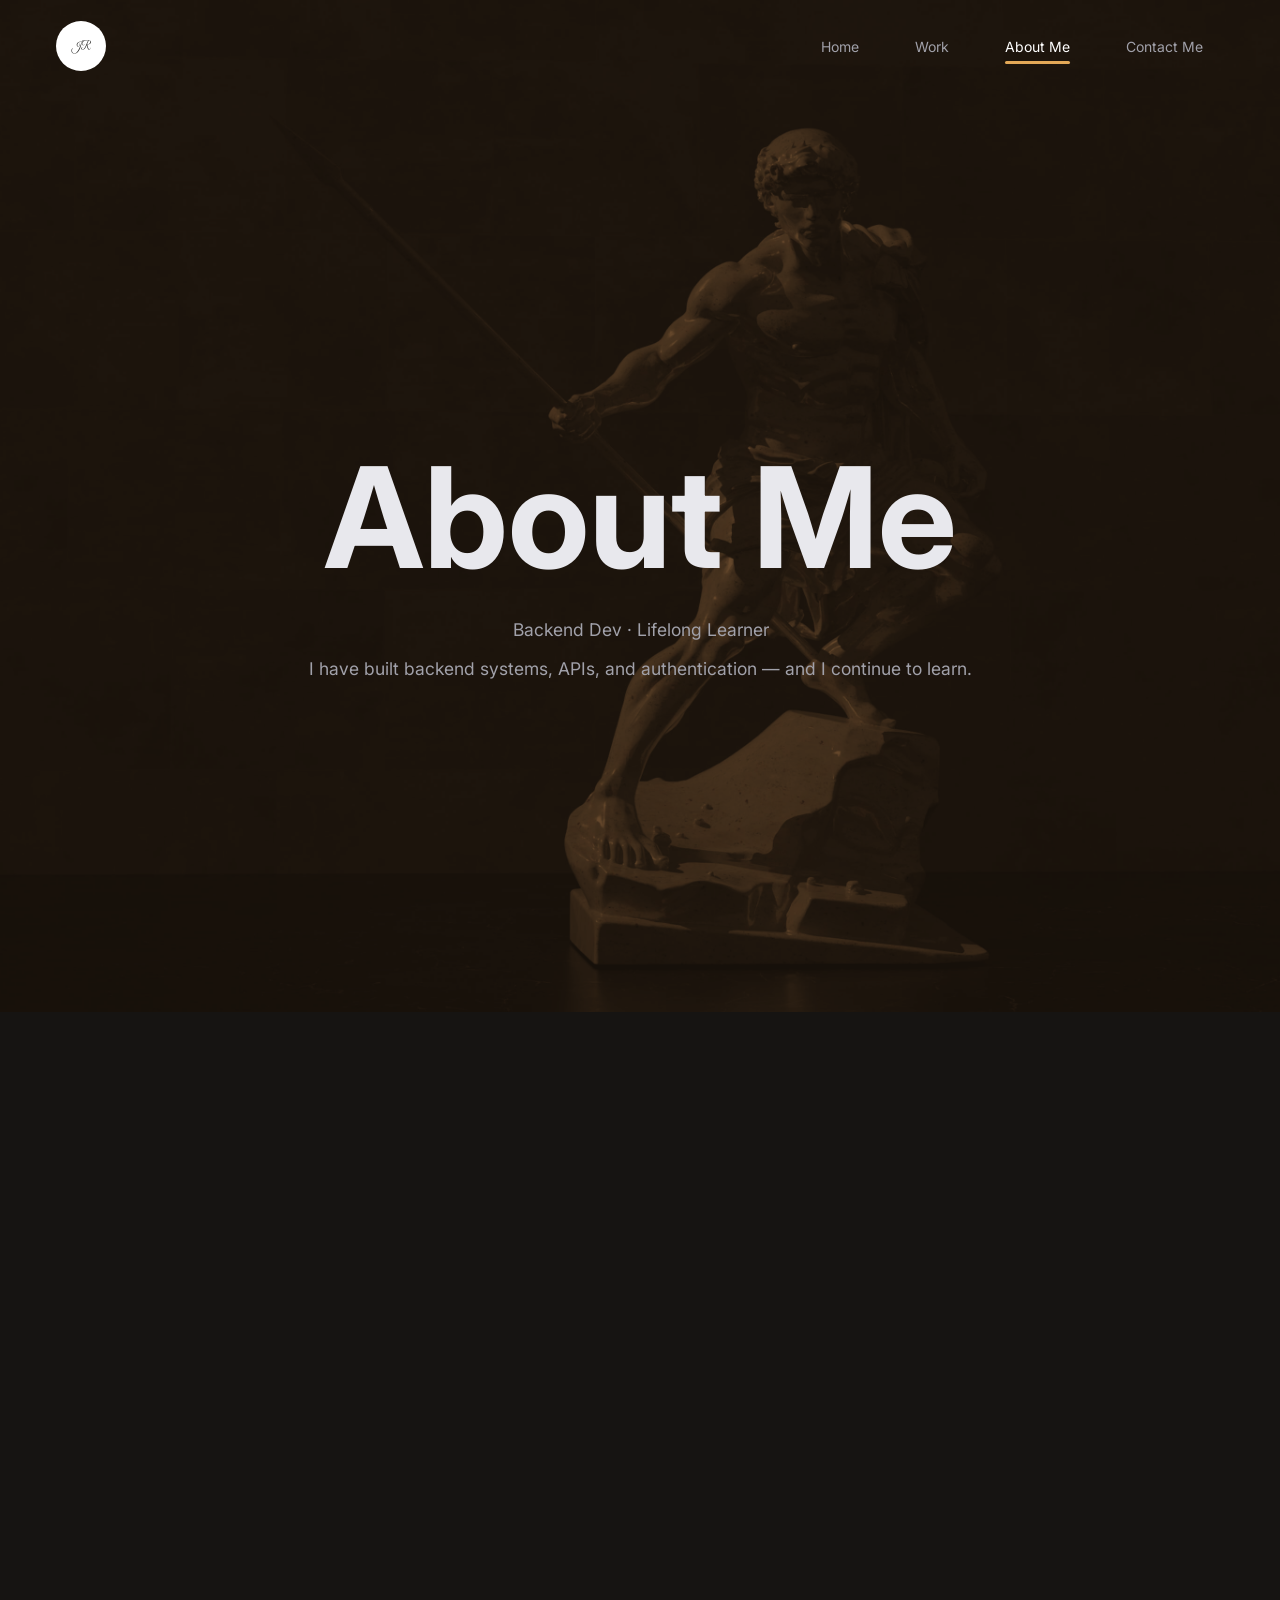
<file: about.html>
<!doctype html>
<html lang="en">
  <head>
    <meta charset="UTF-8" />
    <meta name="viewport" content="width=device-width, initial-scale=1.0" />
    <title>About Me | Portfolio</title>
    <link rel="icon" type="image/svg+xml" href="img/jr-logo-script.svg" />
    <meta property="og:image" content="img/jr-logo-script.svg" />
    <meta property="og:image:width" content="680" />
    <meta property="og:image:height" content="320" />
    <link rel="stylesheet" href="css/main.css" />
    <link rel="stylesheet" href="css/about.css" />
  </head>
  <body>
    <div class="loader hidden">
      <div class="loader-bar"></div>
    </div>
    <header>
      <div class="container">
        <a href="index.html" class="logo">
          <img class="logo-icon" src="img/jr-logo-script.svg" alt="JR" />
        </a>
        <nav>
          <a href="index.html">Home</a>
          <a href="work.html">Work</a>
          <a href="about.html" class="active">About Me</a>
          <a href="contact.html">Contact Me</a>
        </nav>
      </div>
    </header>
    <div id="page">

      <!-- Main content -->
      <main id="content">
        <!-- About Hero -->
        <section class="about-hero" data-observe>
          <div class="profile-circle"></div>
          <img
            class="about-image-bg"
            src="img/about-me-page/diego-sanchez.jpg"
            alt="image"
          />
          <div class="container">
            <h1>About Me</h1>
            <p class="about-tagline">
              Backend Dev &middot; Lifelong Learner
            </p>
            <p class="about-subtitle">
              I have built backend systems, APIs, and authentication — and I continue to learn.
            </p>
          </div>
        </section>

        <section data-observe>
          <div class="container">
            <div class="fact-card">
              <span class="fact-label">Random Fact</span>
              <p class="fact-text">
                There was an issue, but all I needed to do was add a single line in a config file.
              </p>
            </div>
          </div>
        </section>

        <!-- History & Education -->
        <section class="education-section" data-observe>
          <div class="container">
            <span class="section-kicker">My Journey</span>
            <h2 class="timeline-title">Education &amp; Experience</h2>
            <div class="history-intro">
              <p>
                As a kid, you'd usually find me glued to a screen — gaming, watching videos, or taking things apart just to see how they worked. That curiosity never really left.
              </p>
            </div>
            <div class="about-content">
              <div class="tl-line"></div>
              <div class="tl-line-fill"></div>
              <div class="edu-row">
                <div class="tl-dot"></div>
                <div class="edu-year-bg" aria-hidden="true">2010 – 2017</div>
                <div class="education-item" data-observe data-speed="0.06" data-year="2010 – 2017">
                  <div class="edu-content">
                    <h4>Kangoeroe Community School</h4>
                    <div class="school">Primary Education</div>
                  </div>
                </div>
                <div class="edu-backstory" data-speed="0.06">
                  <p>
                    I spent countless hours on phones and computers growing up — gaming, watching videos, downloading mods and cheats, just experimenting and seeing how things worked. That curiosity never faded; it just shifted from using technology to understanding how it works.
                  </p>
                </div>
              </div>
              <div class="edu-row">
                <div class="tl-dot"></div>
                <div class="edu-year-bg" aria-hidden="true">2017 – 2021</div>
                <div class="education-item" data-observe data-speed="0.06" data-year="2017 – 2021">
                  <div class="edu-content">
                    <h4>Mulo Kerklaan</h4>
                    <div class="school">Junior Secondary Education</div>
                  </div>
                </div>
                <div class="edu-backstory" data-speed="0.06">
                  <p>I still gamed a lot, but I joined the IT club and started looking up how computers worked — from building them component by component to understanding how software functioned at a basic level.</p>
                </div>
              </div>
              <div class="edu-row">
                <div class="tl-dot"></div>
                <div class="edu-year-bg" aria-hidden="true">2021 – 2024</div>
                <div class="education-item" data-observe data-speed="0.06" data-year="2021 – 2024">
                  <div class="edu-content">
                    <h4>Scholengemeenschap Kwatta</h4>
                    <div class="school">Senior Secondary Education</div>
                  </div>
                </div>
                <div class="edu-backstory" data-speed="0.06">
                  <p>I still gamed on the side, but started researching how software was built — memory management in C++, object-oriented programming, and the fundamentals of software development.</p>
                </div>
              </div>
              <div class="edu-row">
                <div class="tl-dot"></div>
                <div class="edu-year-bg" aria-hidden="true">2024 – Now</div>
                <div class="education-item" data-observe data-speed="0.06" data-year="2024 – Now">
                  <div class="edu-content">
                    <h4>University of Applied Sciences and Technology (UNASAT)</h4>
                    <div class="school">Higher Education — ICT &amp; Software Engineering</div>
                  </div>
                </div>
                <div class="edu-backstory" data-speed="0.06">
                  <p>At UNASAT I committed to software engineering and made it my path. I study software architecture and tools, and work on projects I build from the ground up.</p>
                </div>
              </div>
            </div>
          </div>
        </section>
      </main>

      <!-- Footer -->
      <footer class="on-orange" data-observe>
        <div class="container">
          <div class="footer-copy">&copy; 2026 Jelani R. All rights reserved.</div>
        </div>
      </footer>
    </div>
    <script src="java-script/main.js"></script>
    <script src="java-script/about.js"></script>
  </body>
</html>
</file>
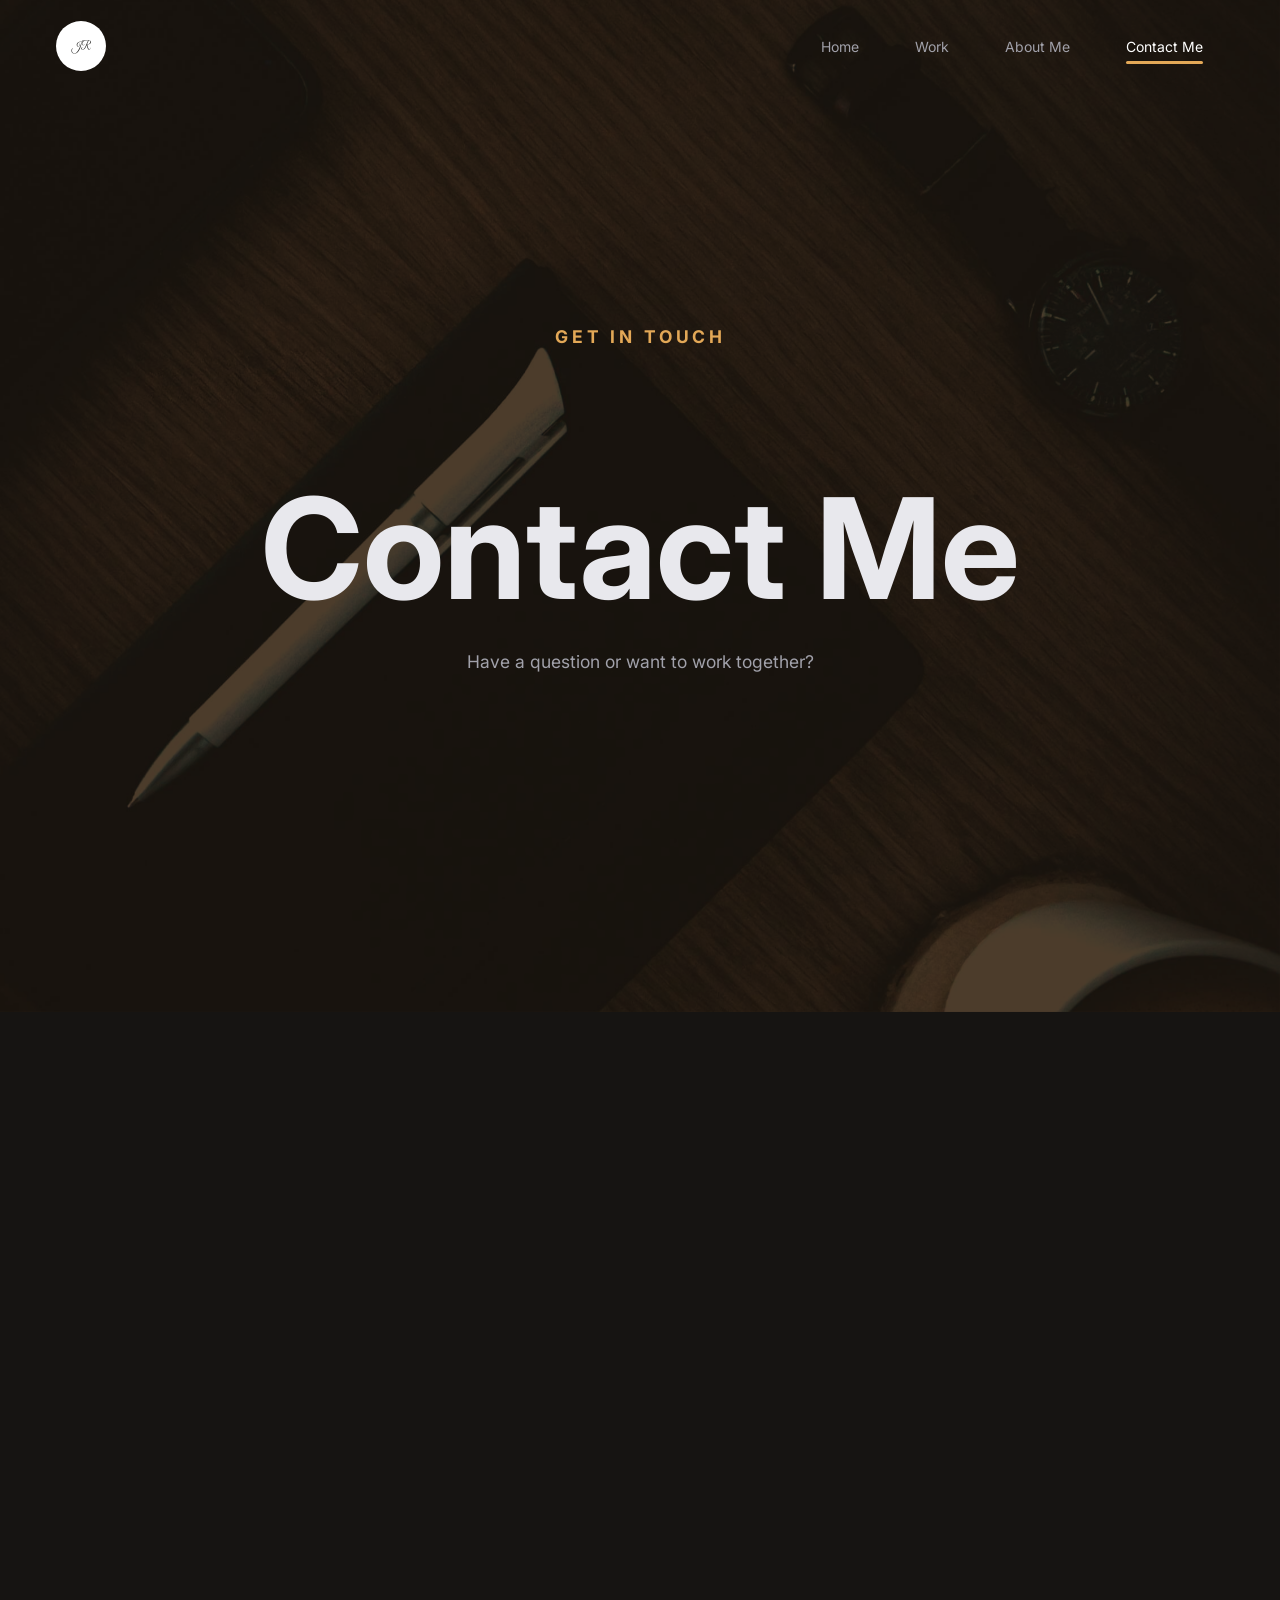
<file: contact.html>
<!doctype html>
<html lang="en">
  <head>
    <meta charset="UTF-8" />
    <meta name="viewport" content="width=device-width, initial-scale=1.0" />
    <title>Contact | Portfolio</title>
    <link rel="icon" type="image/svg+xml" href="img/jr-logo-script.svg" />
    <meta property="og:image" content="img/jr-logo-script.svg" />
    <meta property="og:image:width" content="680" />
    <meta property="og:image:height" content="320" />
    <link rel="stylesheet" href="css/main.css" />
    <link rel="stylesheet" href="css/contact.css" />
  </head>
  <body>
    <div class="loader hidden">
      <div class="loader-bar"></div>
    </div>
    <header>
      <div class="container">
        <a href="index.html" class="logo">
          <img class="logo-icon" src="img/jr-logo-script.svg" alt="JR" />
        </a>
        <nav>
          <a href="index.html">Home</a>
          <a href="work.html">Work</a>
          <a href="about.html">About Me</a>
          <a href="contact.html" class="active">Contact Me</a>
        </nav>
      </div>
    </header>
    <div id="page">

      <!-- Main content -->
      <main id="content">
        <!-- Contact Hero -->
        <section class="contact-hero" data-observe>
          <img
            class="contact-image-bg"
            src="img/contact-page/desk.jpg"
            alt="image"
          />
          <div class="container">
            <span class="section-kicker">Get in Touch</span>
            <h1>Contact Me</h1>
            <p class="contact-tagline">
              Have a question or want to work together?
            </p>
          </div>
        </section>

        <!-- Contact Links -->
        <section class="contact-links-section" data-observe>
          <div class="container">
            <p class="contact-prompt">
              Any questions, want to contact me, or just follow along? Find me on these links.
            </p>
            <div class="contact-links">
              <a href="https://www.linkedin.com/in/jelani-resosemito" target="_blank" class="contact-link-card">
                <span class="contact-link-icon">
                  <img src="img/linkedin.svg" alt="LinkedIn" width="26" height="26" />
                </span>
                <span class="contact-link-label">LinkedIn</span>
                <span class="contact-link-value">Jelani Resosemito</span>
                <span class="contact-link-desc">My professional info and experience</span>
              </a>
              <a href="https://github.com/JelCake" target="_blank" class="contact-link-card">
                <span class="contact-link-icon">
                  <img src="img/github.svg" alt="GitHub" width="26" height="26" />
                </span>
                <span class="contact-link-label">GitHub</span>
                <span class="contact-link-value">JelCake</span>
                <span class="contact-link-desc">My projects and code repos</span>
              </a>
              <a href="https://instagram.com/reso_jl" target="_blank" class="contact-link-card">
                <span class="contact-link-icon">
                  <img src="img/instagram.svg" alt="Instagram" width="26" height="26" />
                </span>
                <span class="contact-link-label">Instagram</span>
                <span class="contact-link-value">reso_jl</span>
                <span class="contact-link-desc">My free time and personal interests</span>
              </a>
            </div>
          </div>
        </section>
      </main>

      <!-- Footer -->
      <footer class="on-orange" data-observe>
        <div class="container">
          <div class="footer-copy">&copy; 2026 Jelani R. All rights reserved.</div>
        </div>
      </footer>
    </div>
    <script src="java-script/main.js"></script>
    <script src="java-script/contact.js"></script>
  </body>
</html>
</file>
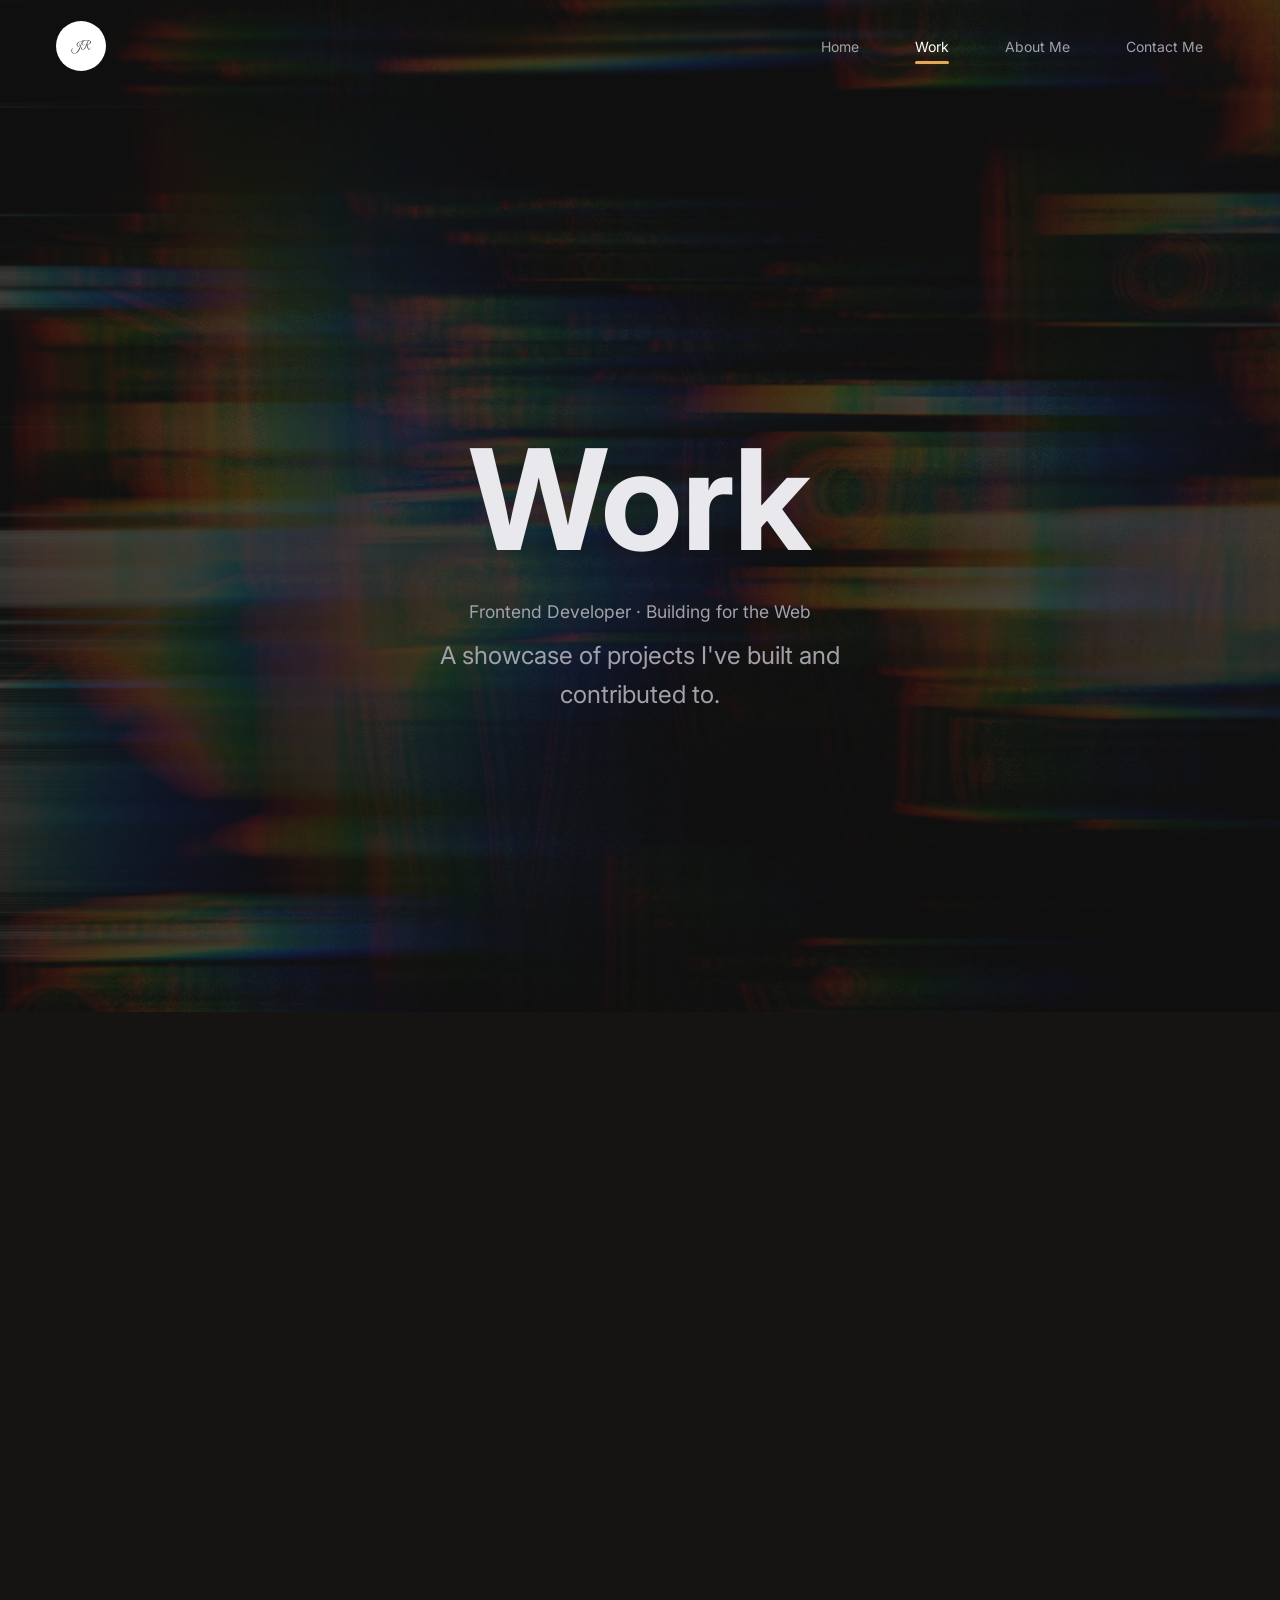
<file: work.html>
<!doctype html>
<html lang="en">
  <head>
    <meta charset="UTF-8" />
    <meta name="viewport" content="width=device-width, initial-scale=1.0" />
    <title>Work | Portfolio</title>
    <link rel="icon" type="image/svg+xml" href="img/jr-logo-script.svg" />
    <meta property="og:image" content="img/jr-logo-script.svg" />
    <meta property="og:image:width" content="680" />
    <meta property="og:image:height" content="320" />
    <link rel="stylesheet" href="css/main.css" />
    <link rel="stylesheet" href="css/work.css" />
  </head>
  <body>
    <div class="loader hidden">
      <div class="loader-bar"></div>
    </div>
    <header>
      <div class="container">
        <a href="index.html" class="logo">
          <img class="logo-icon" src="img/jr-logo-script.svg" alt="JR" />
        </a>
        <nav>
          <a href="index.html">Home</a>
          <a href="work.html" class="active">Work</a>
          <a href="about.html">About Me</a>
          <a href="contact.html">Contact Me</a>
        </nav>
      </div>
    </header>
    <div id="page">

      <!-- Main content -->
      <main id="content">
        <!-- Work Hero -->
        <section class="work-hero" data-observe>
          <img
            class="work-image-bg"
            src="img/work-page/carolin-thiergart.jpg"
            alt=""
          />
          <div class="container">
            <h1>Work</h1>
            <p class="work-tagline">
              Frontend Developer &middot; Building for the Web
            </p>
            <p class="work-subtitle">
              A showcase of projects I've built and contributed to.
            </p>
          </div>
        </section>

        <!-- Projects -->
        <section id="projects" data-observe>
          <div class="container">
            <h2 class="section-title">Projects</h2>
            <div class="projects-wrapper">
              <div class="filter-bar">
                <p class="filter-label">Filter by language</p>
                <div class="filter-btns">
                  <button class="filter-btn active" data-filter="all">All</button>
                  <button class="filter-btn" data-filter="javascript">JavaScript</button>
                  <button class="filter-btn" data-filter="cpp">C++</button>
                  <button class="filter-btn" data-filter="java">Java</button>
                  <button class="filter-btn" data-filter="csharp">C#</button>
                </div>
              </div>
              <div class="projects-grid" id="projects-grid"></div>
            </div>
          </div>
        </section>
      </main>

      <!-- Footer -->
      <footer class="on-orange" data-observe>
        <div class="container">
          <div class="footer-copy">&copy; 2026 Jelani R. All rights reserved.</div>
        </div>
      </footer>
    </div>
    <script src="java-script/data-projects.js"></script>
    <script src="java-script/main.js"></script>
    <script src="java-script/work.js"></script>
  </body>
</html>
</file>
<file: css/main.css>
@import url("https://fonts.googleapis.com/css2?family=Inter:ital,wght@0,400;0,800;1,400&display=swap");

/* ─── Root variables ─────────────────────────────────── */
:root {
  --unit: 1.75rem;

  --s-0125: calc(var(--unit) * 0.125);
  --s-025: calc(var(--unit) * 0.25);
  --s-0375: calc(var(--unit) * 0.375);
  --s-05: calc(var(--unit) * 0.5);
  --s-0625: calc(var(--unit) * 0.625);
  --s-075: calc(var(--unit) * 0.75);
  --s-0875: calc(var(--unit) * 0.875);
  --s-1: var(--unit);
  --s-15: calc(var(--unit) * 1.5);
  --s-2: calc(var(--unit) * 2);
  --s-25: calc(var(--unit) * 2.5);
  --s-3: calc(var(--unit) * 3);
  --s-35: calc(var(--unit) * 3.5);
  --s-4: calc(var(--unit) * 4);
  --s-45: calc(var(--unit) * 4.5);
  --s-5: calc(var(--unit) * 5);
  --s-55: calc(var(--unit) * 5.5);
  --s-6: calc(var(--unit) * 6);
  --s-65: calc(var(--unit) * 6.5);
  --s-7: calc(var(--unit) * 7);
  --s-75: calc(var(--unit) * 7.5);
  --s-8: calc(var(--unit) * 8);
  --s-85: calc(var(--unit) * 8.5);
  --s-9: calc(var(--unit) * 9);
  --s-95: calc(var(--unit) * 9.5);
  --s-10: calc(var(--unit) * 10);
  --s-11: calc(var(--unit) * 11);
  --s-12: calc(var(--unit) * 12);
  --s-14: calc(var(--unit) * 14);
  --s-16: calc(var(--unit) * 16);
  --s-37: calc(var(--unit) * 45);

  --accent: #e3a857;
  --accent-strong: #f2c277;
  --accent-soft: rgba(227, 168, 87, 0.14);
  --accent-line: rgba(227, 168, 87, 0.5);

  --surface: rgba(255, 255, 255, 0.04);
  --surface-2: rgba(255, 255, 255, 0.07);
  --border: rgba(255, 255, 255, 0.12);
  --border-strong: rgba(255, 255, 255, 0.22);

  --text: #e8e8ed;
  --text-dim: #a1a1aa;
  --text-faint: #6b6b6d;

  --ease: cubic-bezier(0.16, 1, 0.3, 1);
  --spring: cubic-bezier(0.34, 1.56, 0.64, 1);

  scrollbar-width: none;
}

/* ─── Base / Reset ───────────────────────────────────── */
html {
  scroll-behavior: smooth;
  scroll-padding-top: 88px;
}

::selection {
  background: var(--accent-soft);
  color: #fff;
}

:focus-visible {
  outline: 2px solid var(--accent);
  outline-offset: 3px;
  border-radius: 4px;
}

::-webkit-scrollbar {
  width: 10px;
}
::-webkit-scrollbar-track {
  background: transparent;
}
::-webkit-scrollbar-thumb {
  background: rgba(255, 255, 255, 0.12);
  border-radius: 8px;
  border: 2px solid transparent;
  background-clip: padding-box;
}
::-webkit-scrollbar-thumb:hover {
  background: rgba(255, 255, 255, 0.22);
  background-clip: padding-box;
}

body {
  height: 100%;
  margin: 0;
  font-size: 1rem;
  font-family: "Inter", "SF Pro Display", "Helvetica Neue", sans-serif;
  background: #161412;
  color: #e8e8ed;
}

a {
  text-decoration: none;
}

/* ─── Layout ──────────────────────────────────────────── */
.container {
  max-width: var(--s-37);
  margin: 0 auto;
  padding: 0 var(--s-2);
}

#page {
  display: flex;
  flex-direction: column;
  min-height: 100vh;
  position: relative;
  overflow-x: clip;
}

#content {
  flex: 1;
  display: flex;
  flex-direction: column;
  gap: var(--s-3);
}

section {
  padding: var(--s-2) 0;
}

.page-intro {
  color: #a1a1aa;
}

/* ─── Shared section headings ─────────────────────────── */
.section-kicker {
  display: block;
  text-align: center;
  font-size: var(--s-0625);
  text-transform: uppercase;
  letter-spacing: 0.22em;
  color: var(--accent);
  font-weight: 700;
  margin-bottom: var(--s-05);
}

.section-title {
  text-align: center;
  font-size: var(--s-35);
  font-weight: 800;
  letter-spacing: -0.02em;
  margin: 0 0 var(--s-25);
  color: var(--text);
}

.section-title em {
  font-style: italic;
  color: var(--text-dim);
}

/* ─── Loader ──────────────────────────────────────────── */
.loader {
  position: fixed;
  inset: 0;
  z-index: 200;
  background: #161412;
  display: flex;
  align-items: center;
  justify-content: center;
  transition:
    opacity 0.6s ease,
    visibility 0.6s ease;
}

.loader.hidden {
  opacity: 0;
  visibility: hidden;
  pointer-events: none;
}

.loader-bar {
  width: min(240px, 60vw);
  height: 3px;
  background: rgba(227, 168, 87, 0.15);
  border-radius: 4px;
  overflow: hidden;
  position: relative;
}

.loader-bar::after {
  content: "";
  position: absolute;
  top: 0;
  left: -40%;
  width: 40%;
  height: 100%;
  border-radius: 4px;
  background: var(--accent);
  animation: loaderSlide 1.2s ease-in-out infinite;
}

@keyframes loaderSlide {
  0% {
    left: -40%;
    width: 40%;
  }
  50% {
    width: 60%;
  }
  100% {
    left: 110%;
    width: 40%;
  }
}

/* ─── Page enter animation ──────────────────────────── */
#page.page-enter {
  animation: pageFadeIn 0.6s cubic-bezier(0.16, 1, 0.3, 1) forwards;
}

@keyframes pageFadeIn {
  from {
    opacity: 0;
    transform: translateY(20px);
  }
  to {
    opacity: 1;
    transform: translateY(0);
  }
}

/* ─── Mobile menu toggle ──────────────────────────────── */
.menu-toggle {
  display: none;
  flex-direction: column;
  justify-content: center;
  gap: 5px;
  width: 40px;
  height: 40px;
  padding: 0;
  background: transparent;
  border: 1px solid var(--border);
  border-radius: var(--s-0375);
  cursor: pointer;
}

.menu-toggle span {
  display: block;
  width: 20px;
  height: 2px;
  margin: 0 auto;
  background: var(--text);
  border-radius: 2px;
  transition:
    transform 0.3s var(--ease),
    opacity 0.3s var(--ease);
}

header.nav-open .menu-toggle span:nth-child(1) {
  transform: translateY(7px) rotate(45deg);
}
header.nav-open .menu-toggle span:nth-child(2) {
  opacity: 0;
}
header.nav-open .menu-toggle span:nth-child(3) {
  transform: translateY(-7px) rotate(-45deg);
}

/* ─── Header / Navigation ─────────────────────────────── */
header {
  position: fixed;
  top: 0;
  left: 0;
  width: 100%;
  z-index: 10;
  background: transparent;
  padding: var(--s-075) 0;
  transition:
    background 0.4s var(--ease),
    backdrop-filter 0.4s var(--ease);
  border-bottom: 1px solid transparent;
}

header.scrolled {
  background: rgba(20, 20, 18, 0.8);
  backdrop-filter: blur(16px) saturate(140%);
  -webkit-backdrop-filter: blur(16px) saturate(140%);
  border-bottom-color: var(--border);
}

header.nav-open {
  background: rgba(20, 20, 18, 0.94);
  backdrop-filter: blur(16px) saturate(140%);
  -webkit-backdrop-filter: blur(16px) saturate(140%);
  border-bottom-color: var(--border);
}

header .container {
  display: flex;
  align-items: center;
  justify-content: space-between;
  max-width: none;
}

header a {
  color: #e8e8ed;
  text-decoration: none;
}

header .logo {
  display: flex;
  align-items: center;
}

.logo-icon {
  width: 50px;
  height: 50px;
  display: block;
  background: #fff;
  border-radius: 50%;
  padding: 8px;
  object-fit: contain;
  box-sizing: border-box;
}

header nav {
  display: flex;
  gap: var(--s-05);
}

header nav a {
  position: relative;
  padding: var(--s-0375) var(--s-075);
  font-size: var(--s-05);
  color: var(--text-dim);
  border-radius: var(--s-05);
  transition:
    color 0.3s var(--ease),
    background 0.3s var(--ease);
}

header nav a::after {
  content: "";
  position: absolute;
  left: var(--s-075);
  right: var(--s-075);
  bottom: 1px;
  height: 3px;
  border-radius: 3px;
  background: var(--accent);
  transform: scaleX(0);
  transform-origin: center;
  transition: transform 0.35s var(--ease);
}

header nav a:hover {
  color: #fff;
  background: rgba(255, 255, 255, 0.1);
}

header nav a:hover::after {
  transform: scaleX(1);
}

header nav a.active {
  color: #fff;
}

header nav a.active::after {
  transform: scaleX(1);
}

header.over-orange:not(.scrolled):not(.nav-open) .logo,
header.over-orange:not(.scrolled):not(.nav-open) nav a {
  color: #1a1206;
}

header.over-orange:not(.scrolled):not(.nav-open) nav a:hover {
  background: rgba(26, 18, 6, 0.14);
  color: #1a1206;
}

header.over-orange:not(.scrolled):not(.nav-open) nav a:hover::after,
header.over-orange:not(.scrolled):not(.nav-open) nav a.active::after {
  background: #1a1206;
}

/* ─── Footer ──────────────────────────────────────────── */
footer {
  background: #ff8c1a;
  padding: var(--s-2) 0;
  color: #1a1206;
}

footer .container {
  display: flex;
  justify-content: center;
  align-items: center;
}

.footer-copy {
  text-align: center;
  font-size: var(--s-05);
  color: #1a1206;
}

/* ─── Shared hero keyframes ──────────────────────────── */
@keyframes heroSlideUp {
  from {
    opacity: 0;
    transform: translateY(var(--start-y, 40px));
  }
  to {
    opacity: 1;
    transform: translateY(0);
  }
}

@keyframes heroImageIn {
  from {
    opacity: 0;
    transform: translate(-50%, -45%) scale(1.05);
  }
  to {
    opacity: 0.65;
    transform: translate(-50%, -50%) scale(1);
  }
}

/* ─── Scaling / Responsive ────────────────────────────── */
@media (max-width: 1024px) {
  :root {
    --unit: 1.5rem;
  }

  footer .container {
    flex-direction: column;
  }
}

@media (max-width: 768px) {
  :root {
    --unit: 1.25rem;
  }

  .menu-toggle {
    display: flex;
    margin-left: auto;
    margin-top: -3px;
    height: 32px;
    width: 32px;
    gap: 4px;
    transition:
      border-color 0.25s var(--ease),
      background 0.25s var(--ease);
  }

  .menu-toggle:hover {
    border-color: var(--accent-soft);
    background: rgba(255, 255, 255, 0.04);
  }

  .menu-toggle span {
    width: 16px;
    height: 1.5px;
    transition:
      transform 0.3s var(--ease),
      opacity 0.3s var(--ease),
      width 0.25s var(--ease);
  }

  .menu-toggle:hover span {
    width: 18px;
  }

  header.nav-open .menu-toggle span:nth-child(1) {
    transform: translateY(5.5px) rotate(45deg);
  }

  header.nav-open .menu-toggle span:nth-child(3) {
    transform: translateY(-5.5px) rotate(-45deg);
  }

  header .container {
    flex-direction: row;
    flex-wrap: wrap;
    justify-content: space-between;
    align-items: center;
  }

  header nav {
    flex-basis: 100%;
    flex-direction: column;
    align-items: stretch;
    gap: 0;
    max-height: 0;
    overflow: hidden;
    opacity: 0;
    transition:
      max-height 0.4s var(--ease),
      opacity 0.3s var(--ease);
  }

  header.nav-open nav {
    max-height: 320px;
    opacity: 1;
    padding-top: var(--s-05);
  }

  header nav a {
    padding: var(--s-0625) 0;
    text-align: center;
  }

  .container {
    padding: 0 var(--s-1);
  }

  footer .container {
    gap: var(--s-3);
  }
}

@media (max-width: 480px) {
  :root {
    --unit: 1rem;
  }
}

/* ─── Reduced motion ──────────────────────────────────── */
@media (prefers-reduced-motion: reduce) {
  *,
  *::before,
  *::after {
    animation-duration: 0.001ms !important;
    animation-iteration-count: 1 !important;
    transition-duration: 0.001ms !important;
    scroll-behavior: auto !important;
  }
}
</file>
<file: css/about.css>
/* ─── Hero ────────────────────────────────────────────── */
.about-hero {
  min-height: 100vh;
  height: 100vh;
  width: 100%;
  position: relative;
  overflow: hidden;
  display: flex;
  flex-direction: column;
  align-items: center;
  justify-content: center;
  background: #3d2b1a;
}

.about-hero h1,
.about-hero .about-tagline,
.about-hero .about-subtitle {
  opacity: 0;
  transform: translateY(30px);
  will-change: transform, opacity;
}

.about-hero.animate-in h1 {
  --start-y: 30px;
  animation: heroSlideUp 0.7s cubic-bezier(0.16, 1, 0.3, 1) 0.1s forwards;
}

.about-hero.animate-in .about-tagline {
  --start-y: 30px;
  animation: heroSlideUp 0.6s cubic-bezier(0.16, 1, 0.3, 1) 0.9s forwards;
}

.about-hero.animate-in .about-subtitle {
  --start-y: 30px;
  animation: heroSlideUp 0.6s cubic-bezier(0.16, 1, 0.3, 1) 1.6s forwards;
}

.about-hero.animate-in .about-image-bg {
  animation: heroImageIn 0.4s cubic-bezier(0.34, 1.56, 0.64, 1) 0.9s forwards;
}

.about-hero h1 {
  font-size: var(--s-5);
  text-align: center;
  position: relative;
  z-index: 1;
  margin-bottom: var(--s-05);
}

.about-tagline {
  font-size: var(--s-0625);
  color: #a1a1aa;
  text-align: center;
  position: relative;
  z-index: 1;
  margin-bottom: var(--s-05);
}

.about-subtitle {
  font-size: var(--s-0625);
  color: #a1a1aa;
  text-align: center;
  position: relative;
  z-index: 1;
}

.about-image-bg {
  position: absolute;
  top: 50%;
  left: 50%;
  width: 100%;
  height: 100%;
  max-width: none;
  max-height: none;
  object-fit: cover;
  z-index: 0;
  opacity: 0;
  will-change: transform;
  mix-blend-mode: overlay;
  filter: saturate(1.05) contrast(1.02);
  pointer-events: none;
}

.profile-circle {
  display: none;
}

/* ─── Content layout ──────────────────────────────────── */
#content {
  flex: 1;
  display: flex;
  flex-direction: column;
  align-items: center;
  position: relative;
  overflow: hidden;
  gap: var(--s-2);
}

/* ─── Fact card ───────────────────────────────────────── */
.fact-card {
  max-width: 720px;
  margin: var(--s-2) auto 0;
  border: 1px solid var(--border);
  border-radius: var(--s-075);
  padding: var(--s-2) var(--s-25);
  background: #1a1a18;
  text-align: center;
  box-shadow: 0 14px 44px rgba(0, 0, 0, 0.25);
}

.fact-label {
  font-size: var(--s-05);
  font-weight: 800;
  color: var(--accent);
  text-transform: uppercase;
  letter-spacing: 0.18em;
  display: block;
  margin-bottom: var(--s-0375);
}

.fact-text {
  font-size: var(--s-0875);
  color: #e8e8ed;
  line-height: 1.5;
  margin: 0;
}

/* ─── Education / Timeline ────────────────────────────── */
.education-section {
  position: relative;
  margin-top: var(--s-4);
}

.section-kicker {
  display: block;
  text-align: center;
  font-size: var(--s-05);
  text-transform: uppercase;
  letter-spacing: 0.22em;
  color: var(--accent);
  font-weight: 700;
  margin-bottom: var(--s-0375);
}

.timeline-title {
  text-align: center;
  font-size: var(--s-3);
  font-weight: 800;
  letter-spacing: -0.02em;
  margin: 0 0 var(--s-2);
}

.timeline-title em {
  font-style: italic;
  color: var(--text-dim);
}

.history-intro {
  margin: 0 auto var(--s-4);
  max-width: 640px;
  text-align: center;
}

.history-intro p {
  font-size: var(--s-0875);
  color: var(--text-dim);
  line-height: 1.7;
  margin: 0;
  font-style: italic;
}

.about-content {
  position: relative;
  display: flex;
  flex-direction: column;
  gap: clamp(11rem, 22vw, 26rem);
}

.edu-row {
  position: relative;
  display: flex;
  flex-direction: column;
  align-items: center;
  justify-content: center;
  min-height: 100vh;
  gap: var(--s-15);
  padding: var(--s-2) var(--s-1);
}

.tl-line {
  position: absolute;
  left: 50%;
  width: 2px;
  z-index: -1;
  background: rgba(255, 255, 255, 0.08);
}

.tl-line-fill {
  position: absolute;
  left: 50%;
  width: 2px;
  z-index: -1;
  background: var(--accent);
  clip-path: inset(0 0 100% 0);
  will-change: clip-path;
}

.tl-dot {
  position: absolute;
  left: 50%;
  top: 50%;
  width: 14px;
  height: 14px;
  border-radius: 50%;
  background: var(--accent);
  z-index: 1;
}

.edu-row:nth-of-type(1) .tl-dot { --i: 0; }
.edu-row:nth-of-type(2) .tl-dot { --i: 1; }
.edu-row:nth-of-type(3) .tl-dot { --i: 2; }
.edu-row:nth-of-type(4) .tl-dot { --i: 3; }

.edu-year-bg {
  position: absolute;
  top: 50%;
  left: 50%;
  transform: translate(-50%, -50%);
  z-index: -1;
  font-size: clamp(8rem, 30vw, 26rem);
  font-weight: 900;
  line-height: 0.8;
  letter-spacing: -0.04em;
  color: var(--accent);
  opacity: 0.08;
  pointer-events: none;
  user-select: none;
  white-space: nowrap;
}

.education-item {
  position: relative;
  z-index: 1;
  width: min(640px, 100%);
  border-radius: var(--s-075);
  overflow: hidden;
  border: 1px solid var(--border);
  background: #1a1a18;
  box-shadow: 0 14px 44px rgba(0, 0, 0, 0.28);
  transform: translate3d(0, var(--py, 0px), 0);
  will-change: transform;
  transition:
    transform 0.45s var(--ease),
    border-color 0.45s var(--ease),
    box-shadow 0.45s var(--ease);
}

.education-item:hover {
  transform: translate3d(0, calc(var(--py, 0px) - 4px), 0);
  border-color: var(--border-strong);
  box-shadow: 0 22px 60px rgba(0, 0, 0, 0.4);
}

.edu-content {
  padding: var(--s-2) var(--s-15);
  text-align: center;
}

.edu-content h4 {
  font-size: var(--s-125);
  font-weight: 700;
  letter-spacing: -0.01em;
  margin: 0 0 var(--s-0375);
  color: #fff;
}

.edu-content .school {
  font-size: var(--s-05);
  color: var(--text);
  margin: 0;
}

.edu-backstory {
  position: relative;
  z-index: 1;
  max-width: 600px;
  padding: 0 var(--s-15);
  text-align: center;
  transform: translate3d(0, var(--py, 0px), 0);
  will-change: transform;
}

.edu-backstory p {
  font-size: var(--s-075);
  color: var(--text);
  line-height: 1.6;
  margin: 0;
}

/* ─── Reveal animations ───────────────────────────────── */
.edu-row .tl-dot,
.edu-row .education-item,
.edu-row .edu-img,
.edu-row .edu-overlay,
.edu-row .edu-backstory {
  opacity: 0;
  will-change: transform, opacity;
}

.edu-row .tl-dot {
  transform: translate(-50%, -50%) scale(0);
  transition: opacity 0.4s var(--spring), transform 0.6s var(--spring);
}

.edu-row .education-item {
  transform: scale(0.92) translateY(30px);
  transition: opacity 0.5s var(--spring), transform 0.7s var(--spring);
}

.edu-row .edu-content {
  transform: translateY(12px);
  transition: opacity 0.5s var(--spring), transform 0.6s var(--spring);
}

.edu-row .edu-backstory {
  transform: translateY(24px);
  transition: opacity 0.5s var(--spring), transform 0.7s var(--spring);
}

.edu-row.revealed .tl-dot {
  opacity: 1;
  transform: translate(-50%, -50%) scale(1);
  transition-delay: 0s;
}

.edu-row.revealed .education-item {
  opacity: 1;
  transform: scale(1) translateY(0);
  transition-delay: 0.1s;
}

.edu-row.revealed .edu-content {
  opacity: 1;
  transform: translateY(0);
  transition-delay: 0.2s;
}

.edu-row.revealed .edu-backstory {
  opacity: 1;
  transform: translateY(0);
  transition-delay: 0.3s;
}

/* ─── Responsive ──────────────────────────────────────── */
@media (max-width: 768px) {
  .education-item {
    width: 100%;
  }
  .edu-year-bg {
    display: none;
  }
}
</file>
<file: css/contact.css>
/* ─── Hero ────────────────────────────────────────────── */
.contact-hero {
  min-height: 100vh;
  height: 100vh;
  position: relative;
  overflow: hidden;
  display: flex;
  flex-direction: column;
  align-items: center;
  justify-content: center;
  background: #2e241a;
}

.contact-hero .section-kicker,
.contact-hero h1,
.contact-hero .contact-tagline,
.contact-hero .contact-subtitle {
  opacity: 0;
  transform: translateY(30px);
  will-change: transform, opacity;
}

.contact-hero .section-kicker {
  position: relative;
  z-index: 1;
}

.contact-hero.animate-in .section-kicker {
  --start-y: 30px;
  animation: heroSlideUp 0.5s cubic-bezier(0.16, 1, 0.3, 1) 0.05s forwards;
}

.contact-hero.animate-in h1 {
  --start-y: 30px;
  animation: heroSlideUp 0.7s cubic-bezier(0.16, 1, 0.3, 1) 0.1s forwards;
}

.contact-hero.animate-in .contact-tagline {
  --start-y: 30px;
  animation: heroSlideUp 0.6s cubic-bezier(0.16, 1, 0.3, 1) 0.9s forwards;
}

.contact-hero.animate-in .contact-subtitle {
  --start-y: 30px;
  animation: heroSlideUp 0.6s cubic-bezier(0.16, 1, 0.3, 1) 1.6s forwards;
}

.contact-hero.animate-in .contact-image-bg {
  animation: heroImageIn 0.4s cubic-bezier(0.34, 1.56, 0.64, 1) 0.9s forwards;
}

.contact-hero h1 {
  font-size: var(--s-5);
  text-align: center;
  position: relative;
  z-index: 1;
  margin-bottom: var(--s-05);
}

.contact-tagline {
  font-size: var(--s-0625);
  color: #a1a1aa;
  text-align: center;
  position: relative;
  z-index: 1;
  margin-bottom: var(--s-05);
}

.contact-subtitle {
  font-size: var(--s-0625);
  color: #a1a1aa;
  text-align: center;
  position: relative;
  z-index: 1;
}

.contact-image-bg {
  position: absolute;
  top: 50%;
  left: 50%;
  width: 100%;
  height: 100%;
  max-width: none;
  max-height: none;
  object-fit: cover;
  z-index: 0;
  opacity: 0;
  will-change: transform;
  mix-blend-mode: overlay;
  filter: saturate(1.05) contrast(1.02);
  pointer-events: none;
}

/* ─── Contact links section ──────────────────────────── */
.contact-links-section {
  position: relative;
  padding: var(--s-6) 0 var(--s-10);
}

.contact-links-section::before {
  content: "";
  position: absolute;
  top: 50%;
  left: 50%;
  translate: -50% -50%;
  width: min(90vw, 800px);
  height: min(90vw, 800px);
  border-radius: 50%;
  background: radial-gradient(circle, rgba(227, 168, 87, 0.06) 0%, transparent 70%);
  pointer-events: none;
  z-index: 0;
}

.contact-links {
  display: grid;
  grid-template-columns: repeat(auto-fit, minmax(200px, 1fr));
  gap: var(--s-15);
  position: relative;
  z-index: 1;
}

.contact-prompt {
  text-align: center;
  font-size: var(--s-0875);
  color: var(--text-dim);
  line-height: 1.7;
  margin: 0 auto var(--s-3);
  max-width: 480px;
  position: relative;
  z-index: 1;
}

.contact-link-card {
  display: flex;
  flex-direction: column;
  align-items: center;
  gap: var(--s-05);
  padding: var(--s-25) var(--s-15);
  border: 1px solid var(--border);
  border-radius: var(--s-075);
  background: linear-gradient(145deg, #1a1a18 0%, #1f1f1c 100%);
  text-decoration: none;
  color: var(--text);
  opacity: 0;
  transform: translateY(30px);
  transition:
    opacity 0.5s var(--ease),
    transform 0.5s var(--ease),
    border-color 0.3s var(--ease),
    background 0.3s var(--ease),
    box-shadow 0.3s var(--ease);
  transition-delay: calc(var(--i, 0) * 0.1s);
  position: relative;
  overflow: hidden;
}

.contact-link-card::before {
  content: "";
  position: absolute;
  inset: 0;
  border-radius: inherit;
  background: linear-gradient(135deg, var(--accent-line), transparent 50%, var(--accent-line));
  opacity: 0;
  transition: opacity 0.4s var(--ease);
  pointer-events: none;
}

.contact-link-card.in-view {
  opacity: 1;
  transform: translateY(0);
}

.contact-link-card:hover {
  border-color: var(--accent);
  background: linear-gradient(145deg, rgba(227, 168, 87, 0.06) 0%, #1f1f1c 100%);
  transform: translateY(-6px);
  box-shadow:
    0 12px 40px rgba(227, 168, 87, 0.12),
    0 0 0 1px var(--accent-line);
}

.contact-link-card:hover::before {
  opacity: 1;
}

.contact-link-icon {
  width: 56px;
  height: 56px;
  border-radius: 50%;
  background: rgba(255, 255, 255, 0.06);
  border: 1px solid var(--border);
  display: flex;
  align-items: center;
  justify-content: center;
  transition:
    background 0.3s var(--ease),
    border-color 0.3s var(--ease),
    transform 0.3s var(--ease),
    box-shadow 0.3s var(--ease);
  position: relative;
  z-index: 1;
}

.contact-link-icon img {
  display: block;
  width: 26px;
  height: 26px;
  opacity: 0.8;
}

.contact-link-card:hover .contact-link-icon {
  background: rgba(255, 255, 255, 0.12);
  border-color: rgba(255, 255, 255, 0.3);
  transform: scale(1.1);
  box-shadow: 0 0 20px rgba(255, 255, 255, 0.1);
}

.contact-link-card:hover .contact-link-icon img {
  opacity: 1;
}

.contact-link-label {
  font-size: var(--s-075);
  font-weight: 700;
  color: var(--text);
  position: relative;
  z-index: 1;
}

.contact-link-value {
  font-size: var(--s-05);
  color: var(--text-dim);
  text-align: center;
  position: relative;
  z-index: 1;
}

.contact-link-desc {
  font-size: var(--s-04);
  color: rgba(255, 255, 255, 0.35);
  text-align: center;
  position: relative;
  z-index: 1;
  margin-top: -0.25rem;
}

/* ─── Responsive ──────────────────────────────────────── */
@media (max-width: 768px) {
  .contact-hero h1 {
    font-size: var(--s-4);
  }
}

@media (max-width: 480px) {
  .contact-hero h1 {
    font-size: var(--s-3);
  }
}
</file>
<file: css/work.css>
/* ─── Hero ────────────────────────────────────────────── */
.work-hero {
  min-height: 100vh;
  height: 100vh;
  position: relative;
  overflow: hidden;
  display: flex;
  flex-direction: column;
  align-items: center;
  justify-content: center;
  background: #2a2a28;
}

.work-hero h1,
.work-hero .work-tagline,
.work-hero .work-subtitle {
  opacity: 0;
  transform: translateY(30px);
  will-change: transform, opacity;
}

.work-hero.animate-in h1 {
  --start-y: 30px;
  animation: heroSlideUp 0.7s cubic-bezier(0.16, 1, 0.3, 1) 0.1s forwards;
}

.work-hero.animate-in .work-tagline {
  --start-y: 30px;
  animation: heroSlideUp 0.6s cubic-bezier(0.16, 1, 0.3, 1) 0.9s forwards;
}

.work-hero.animate-in .work-subtitle {
  --start-y: 30px;
  animation: heroSlideUp 0.6s cubic-bezier(0.16, 1, 0.3, 1) 1.6s forwards;
}

.work-hero.animate-in .work-image-bg {
  animation: heroImageIn 0.4s cubic-bezier(0.34, 1.56, 0.64, 1) 0.9s forwards;
}

.work-hero h1 {
  font-size: var(--s-5);
  text-align: center;
  position: relative;
  z-index: 1;
  margin-bottom: var(--s-05);
}

.work-tagline {
  font-size: var(--s-0625);
  color: var(--text-dim);
  text-align: center;
  position: relative;
  z-index: 1;
  margin-bottom: var(--s-05);
}

.work-subtitle {
  font-size: var(--s-0875);
  color: var(--text-dim);
  text-align: center;
  position: relative;
  z-index: 1;
  max-width: 520px;
  margin: 0 auto;
  line-height: 1.6;
}

.work-image-bg {
  position: absolute;
  top: 50%;
  left: 50%;
  width: 100%;
  height: 100%;
  max-width: none;
  max-height: none;
  object-fit: cover;
  z-index: 0;
  opacity: 0;
  will-change: transform;
  mix-blend-mode: overlay;
  filter: saturate(1.05) contrast(1.02);
  pointer-events: none;
}

/* ─── Filter bar ──────────────────────────────────────── */
.filter-bar {
  display: flex;
  flex-direction: column;
  align-items: center;
  gap: var(--s-05);
  margin-bottom: var(--s-2);
}

.filter-label {
  font-size: var(--s-05);
  color: var(--text-dim);
  text-transform: uppercase;
  letter-spacing: 0.12em;
  font-weight: 600;
  margin: 0;
}

.filter-btns {
  display: flex;
  flex-wrap: wrap;
  justify-content: center;
  gap: var(--s-05);
}

.filter-btn {
  background: #1a1a18;
  border: 1px solid var(--border);
  color: var(--text-dim);
  padding: var(--s-0375) var(--s-1);
  border-radius: var(--s-05);
  font-size: var(--s-05);
  cursor: pointer;
  font-family: inherit;
  transition:
    background 0.25s var(--ease),
    color 0.25s var(--ease),
    border-color 0.25s var(--ease);
}

.filter-btn:hover {
  background: rgba(255, 255, 255, 0.06);
  color: var(--text);
  border-color: var(--border-strong);
}

.filter-btn.active {
  background: var(--accent);
  color: #1a1206;
  border-color: var(--accent);
}

/* ─── Projects (work) ─────────────────────────────────── */
#projects {
  position: relative;
  width: 100%;
  padding-bottom: var(--s-6);
}

.projects-wrapper {
  position: relative;
}

.projects-grid {
  display: flex;
  flex-direction: column;
  gap: var(--s-10);
}

.project-item {
  display: grid;
  grid-template-columns: 1.9fr 1fr;
  gap: var(--s-25);
  align-items: center;
  padding: var(--s-1);
}

.project-item:nth-child(odd) {
  align-self: flex-start;
  width: 105%;
}

.project-item:nth-child(even) {
  direction: rtl;
  text-align: left;
  align-self: flex-end;
  width: 105%;
}

.project-item:nth-child(even) .card-body {
  direction: ltr;
}

.project-item:nth-child(even) .card {
  direction: ltr;
}

/* ─── Project reveal animations ───────────────────────── */
.card,
.card-body {
  opacity: 0;
  transition:
    opacity 0.7s var(--ease),
    transform 0.7s var(--ease);
}

.project-item:nth-child(odd) .card {
  transform: translateX(-80px) scale(0.95);
}

.project-item:nth-child(even) .card {
  transform: translateX(80px) scale(0.95);
}

.project-item .card-body {
  transform: translateY(20px);
}

.project-item.revealed .card,
.project-item.revealed .card-body {
  opacity: 1;
  transform: none;
}

.project-item.revealed .card {
  transition-delay: 0s;
}

.project-item.revealed .card-body {
  transition-delay: 0.2s;
}

.project-item .kicker,
.project-item h4,
.project-item .card-body p,
.project-item .tech,
.project-item .project-link {
  opacity: 0;
  transform: translateY(12px);
  transition:
    opacity 0.5s var(--ease),
    transform 0.5s var(--ease);
}

.project-item.revealed .kicker {
  opacity: 1;
  transform: translateY(0);
  transition-delay: 0.25s;
}

.project-item.revealed h4 {
  opacity: 1;
  transform: translateY(0);
  transition-delay: 0.33s;
}

.project-item.revealed .card-body p {
  opacity: 1;
  transform: translateY(0);
  transition-delay: 0.41s;
}

.project-item.revealed .tech {
  opacity: 1;
  transform: translateY(0);
  transition-delay: 0.49s;
}

.project-item.revealed .project-link {
  opacity: 1;
  transform: translateY(0);
  transition-delay: 0.57s;
}

/* Card image */
.card {
  position: relative;
  border-radius: var(--s-075);
  overflow: hidden;
  transition:
    transform 0.5s var(--ease),
    box-shadow 0.5s var(--ease);
}

.project-item:hover .card {
  transform: scale(1.02);
  box-shadow: 0 20px 60px rgba(0, 0, 0, 0.4);
}

.card::after {
  content: "";
  position: absolute;
  inset: 0;
  border-radius: inherit;
  border: 1px solid transparent;
  background: linear-gradient(135deg, var(--accent-line), transparent 40%, var(--accent-line)) border-box;
  -webkit-mask: linear-gradient(#fff 0 0) padding-box, linear-gradient(#fff 0 0);
  -webkit-mask-composite: xor;
  mask-composite: exclude;
  opacity: 0;
  transition: opacity 0.4s var(--ease);
  pointer-events: none;
}

.project-item:hover .card::after {
  opacity: 1;
}

/* Orange border variant for special projects */
.project-item .card.border-orange {
  border-color: rgba(255, 150, 50, 0.25);
  box-shadow: 0 0 20px rgba(255, 150, 50, 0.08);
}

.project-item .card.border-orange::after {
  background: linear-gradient(135deg, #ff9632, transparent 40%, #ff9632) border-box;
}

.project-item:hover .card.border-orange {
  border-color: rgba(255, 150, 50, 0.5);
  box-shadow: 0 0 30px rgba(255, 150, 50, 0.15);
}

.card-img {
  width: 100%;
  aspect-ratio: 16 / 9;
  background:
    radial-gradient(120% 130% at 18% 8%, rgba(227, 168, 87, 0.18), transparent 55%),
    radial-gradient(80% 100% at 80% 90%, rgba(227, 168, 87, 0.08), transparent 50%),
    linear-gradient(145deg, #1f1f1c 0%, #1a1a18 50%, #141412 100%);
  display: flex;
  align-items: center;
  justify-content: center;
  color: rgba(255, 255, 255, 0.08);
  font-size: var(--s-2);
  border: 1px solid var(--border);
  border-radius: var(--s-075);
  letter-spacing: 0.06em;
  font-weight: 300;
}

.card-img-placeholder {
  background: rgba(255, 255, 255, 0.03);
  border-color: rgba(255, 200, 50, 0.2);
}

.coming-soon {
  color: rgba(255, 200, 50, 0.7);
  font-size: var(--s-2);
  font-weight: 600;
  letter-spacing: 0.12em;
  text-transform: uppercase;
}

/* Card body */
.card-body {
  padding: var(--s-15) 0;
  display: flex;
  flex-direction: column;
  justify-content: center;
  gap: var(--s-05);
}

.kicker {
  font-size: var(--s-05);
  text-transform: uppercase;
  letter-spacing: 0.24em;
  color: var(--accent);
  font-weight: 700;
}

.project-item h4 {
  font-size: var(--s-3);
  font-weight: 800;
  letter-spacing: -0.02em;
  line-height: 1.04;
  margin: 0;
  color: #fff;
}

.card-body p {
  font-size: var(--s-0875);
  font-weight: 400;
  margin: 0;
  line-height: 1.75;
  color: var(--text-dim);
}

.tech {
  display: flex;
  flex-wrap: wrap;
  gap: var(--s-05);
  margin-top: var(--s-025);
}

.tech span {
  background: rgba(227, 168, 87, 0.1);
  border: 1px solid rgba(227, 168, 87, 0.2);
  color: var(--accent);
  padding: var(--s-025) var(--s-075);
  border-radius: 100px;
  font-size: var(--s-05);
  letter-spacing: 0.03em;
  font-weight: 500;
}

.project-link {
  align-self: flex-start;
  display: inline-flex;
  align-items: center;
  gap: var(--s-05);
  background: transparent;
  border: none;
  color: var(--text);
  padding: var(--s-0375) 0;
  font-size: var(--s-075);
  font-weight: 600;
  cursor: pointer;
  font-family: inherit;
  text-decoration: none;
  margin-top: var(--s-025);
  position: relative;
}

.project-link::after {
  content: "";
  position: absolute;
  bottom: 2px;
  left: 0;
  right: 0;
  height: 2px;
  background: var(--accent);
  transform: scaleX(0);
  transform-origin: left;
  transition: transform 0.35s var(--ease);
}

.project-item:hover .project-link::after {
  transform: scaleX(1);
}

.project-link .arrow {
  transition: transform 0.25s var(--ease);
}

.project-item:hover .project-link .arrow {
  transform: translateX(4px);
}

/* ─── Responsive ──────────────────────────────────────── */
@media (max-width: 768px) {
  .project-item {
    grid-template-columns: 1fr;
    gap: var(--s-1);
    width: 100%;
    padding: 0;
  }
  .project-item:nth-child(odd),
  .project-item:nth-child(even) {
    direction: ltr;
    width: 100%;
  }
  .project-item:nth-child(even) .card-body {
    direction: ltr;
  }
  .project-item h4 {
    font-size: var(--s-2);
  }
  .card-img {
    min-height: 220px;
  }
  .card-body {
    padding: var(--s-05) 0;
  }
}
</file>
